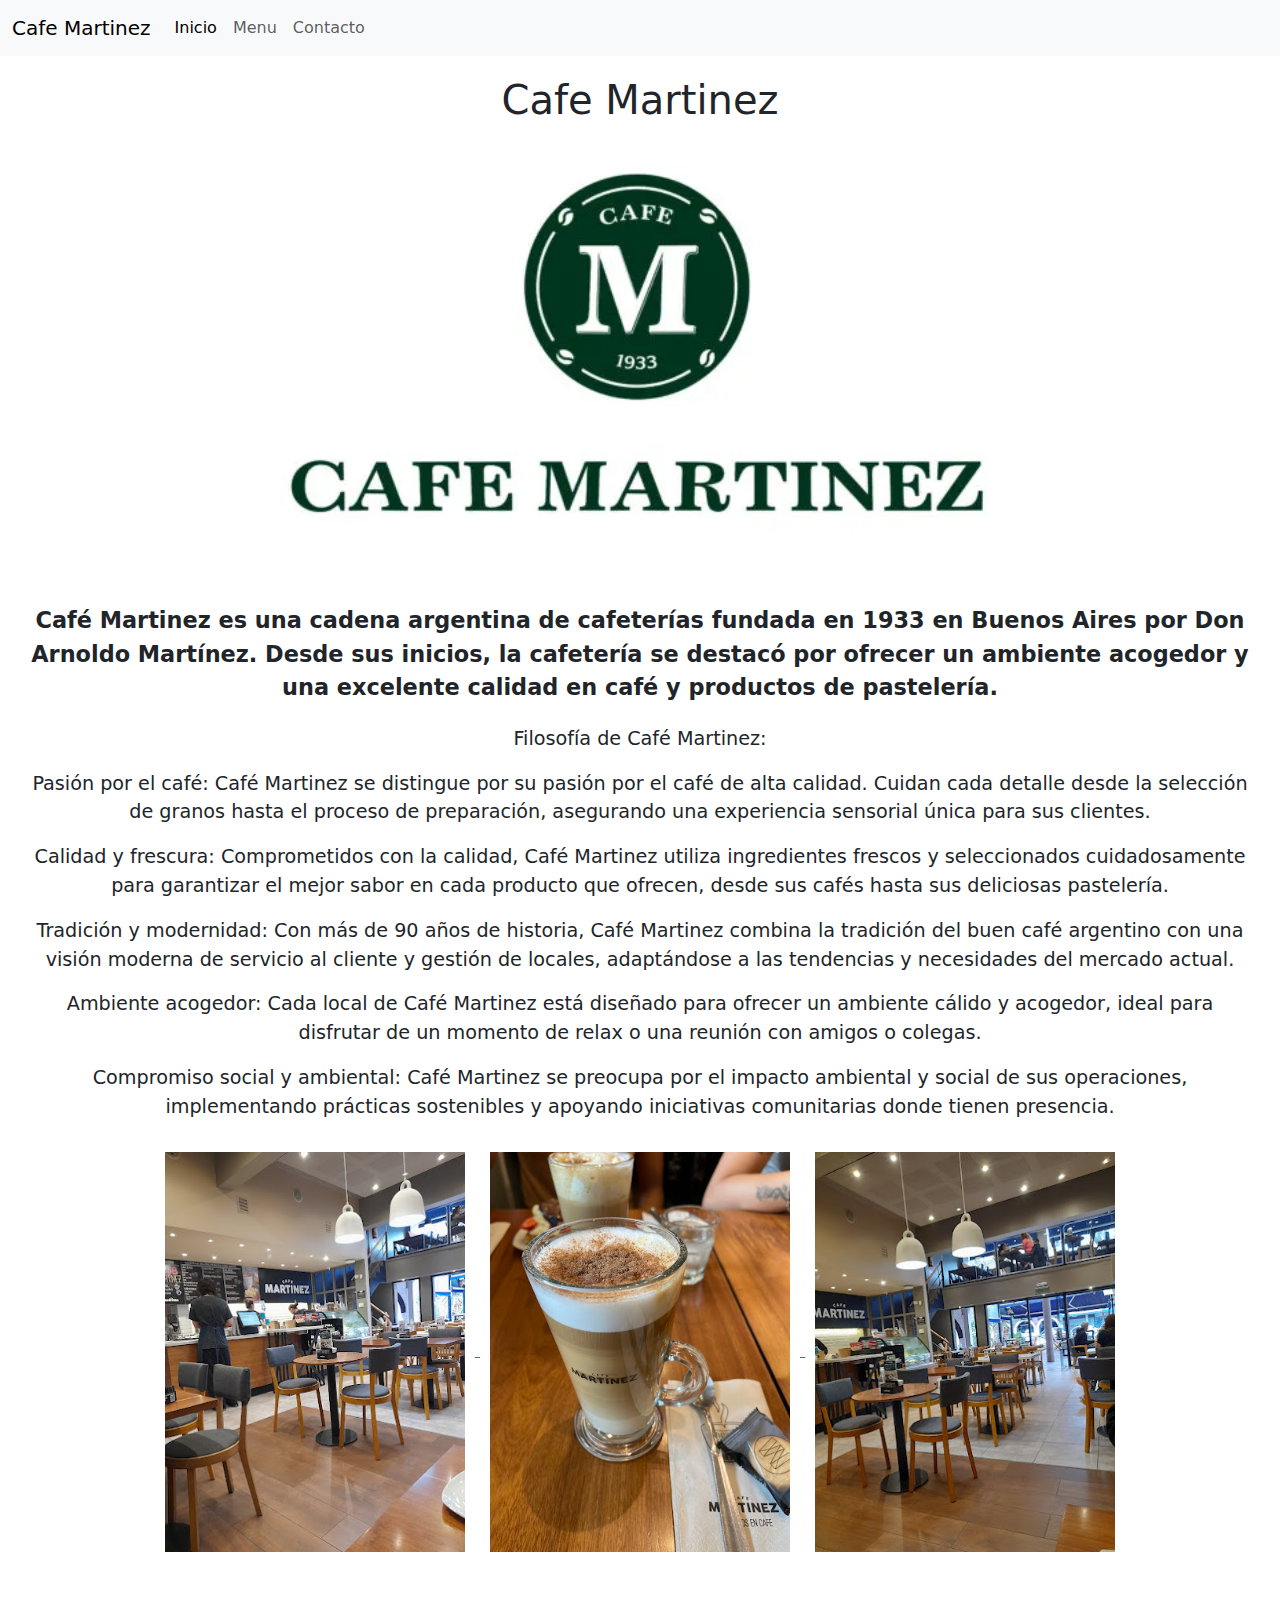
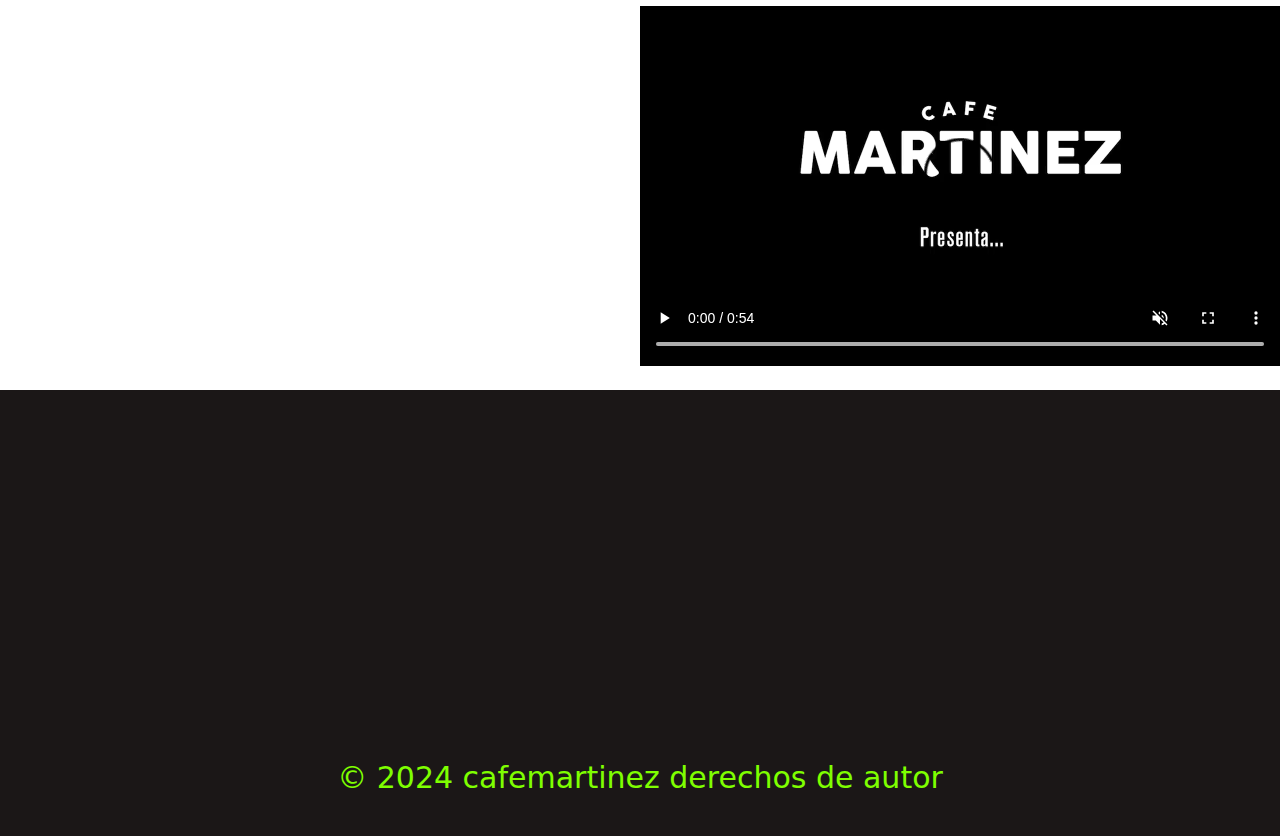
<file: index.html>
<!DOCTYPE html>
<html lang="en">
<head>
    <meta charset="UTF-8">
    <meta name="viewport" content="width=device-width, initial-scale=1.0">
    <title>Cafe Martinez</title>
    <link rel="stylesheet" href="styles.css">
    <link href="https://cdn.jsdelivr.net/npm/bootstrap@5.3.0/dist/css/bootstrap.min.css" rel="stylesheet">
</head>
<body>
    <nav class="navbar navbar-expand-lg bg-body-tertiary">
        <div class="container-fluid">
        <a class="navbar-brand" href="index.html">Cafe Martinez</a>
        <button class="navbar-toggler" type="button" data-bs-toggle="collapse" data-bs-target="#navbarNav" aria-controls="navbarNav" aria-expanded="false" aria-label="Toggle navigation">
        <span class="navbar-toggler-icon"></span>
        </button>
        <div class="collapse navbar-collapse" id="navbarNav">
            <ul class="navbar-nav">
            <li class="nav-item">
                <a class="nav-link active" aria-current="page" href="index.html">Inicio</a>
            </li>
            <li class="nav-item">
                <a class="nav-link" href="menu.html">Menu</a>
            </li>
            <li class="nav-item">
                <a class="nav-link" href="contacto.html">Contacto</a>
            </li>
            </ul>
        </div>
        </div>
    </nav>

    
    <h1 id="titulo">Cafe Martinez</h1>
    <div class="principal">
    <img src="/imagenes/logo2.png" id="imagen1" alt="Logo Cafe martinez">
    <p id="parrafo1"><b>Café Martinez es una cadena argentina de cafeterías fundada en 1933 en Buenos Aires por Don Arnoldo Martínez. Desde sus inicios, la cafetería se destacó por ofrecer un ambiente acogedor y una excelente calidad en café y productos de pastelería.</b></p>
    <div id="parrafoCafe">
    <p>Filosofía de Café Martinez:</p>
        <p>Pasión por el café: Café Martinez se distingue por su pasión por el café de alta calidad. Cuidan cada detalle desde la selección de granos hasta el proceso de preparación, asegurando una experiencia sensorial única para sus clientes.</p>
        
        <p>Calidad y frescura: Comprometidos con la calidad, Café Martinez utiliza ingredientes frescos y seleccionados cuidadosamente para garantizar el mejor sabor en cada producto que ofrecen, desde sus cafés hasta sus deliciosas pastelería.</p>
        
        <p>Tradición y modernidad: Con más de 90 años de historia, Café Martinez combina la tradición del buen café argentino con una visión moderna de servicio al cliente y gestión de locales, adaptándose a las tendencias y necesidades del mercado actual.</p>
        
        <p>Ambiente acogedor: Cada local de Café Martinez está diseñado para ofrecer un ambiente cálido y acogedor, ideal para disfrutar de un momento de relax o una reunión con amigos o colegas.</p>
        
        <p>Compromiso social y ambiental: Café Martinez se preocupa por el impacto ambiental y social de sus operaciones, implementando prácticas sostenibles y apoyando iniciativas comunitarias donde tienen presencia.</p>
    </div>
    </div>
    <div class="imagenesLinks">
    <a href="https://www.youtube.com/watch?v=UKjc68fJh0s">
        <img src="/imagenes/local.jpg" alt="Imagen del interior de un local de Café Martinez con mesas y sillas, decorado en un estilo moderno y acogedor" class="imagenesLink">
    </a>
    <a href="https://www.youtube.com/watch?v=UKjc68fJh0s">
        <img src="/imagenes/cafeFoto.jpg" alt="Cafe" class="imagenesLink">
    </a>
    <a href="https://www.youtube.com/shorts/Oy9INxVx684">
        <img src="/imagenes/local2.jpg" alt="Local cafe martinez" class="imagenesLink">
    </a>
    </div>
    <br>
    <div id="videos">
    <iframe id="video1" width="640" height="360" src="https://www.youtube.com/embed/4qfrAhlrjRw?start=50" title="Cafe Martinez Intro" frameborder="0" allow="accelerometer; autoplay; clipboard-write; encrypted-media; gyroscope; picture-in-picture" allowfullscreen></iframe>

    
    <video width="640" height="360" controls autoplay loop muted>
        <source src="/videos/A las cápsulas compatibles les llegó el espresso perfecto.mp4" type="video/mp4">
        Tu navegador no soporta el elemento de video.
    </video>
    </div>
    <br>
    
    <div id="mapa">
        
        <iframe src="https://www.google.com/maps/embed?pb=!1m18!1m12!1m3!1d3284.046373258172!2d-58.59483532341778!3d-34.602988857461234!2m3!1f0!2f0!3f0!3m2!1i1024!2i768!4f13.1!3m3!1m2!1s0x95bcb8517d3791bf%3A0xc253d0dfde60e7!2zQ2Fmw6kgTWFydMOtbmV6!5e0!3m2!1ses-419!2sar!4v1723489607103!5m2!1ses-419!2sar" width="400" height="250" style="border:0;" allowfullscreen="" loading="lazy" referrerpolicy="no-referrer-when-downgrade"></iframe>
        <br>
        <p>© 2024 cafemartinez derechos de autor</p>
    </div>

    <script src="https://cdn.jsdelivr.net/npm/@popperjs/core@2.11.8/dist/umd/popper.min.js" integrity="sha384-I7E8VVD/ismYTF4hNIPjVp/Zjvgyol6VFvRkX/vR+Vc4jQkC+hVqc2pM8ODewa9r" crossorigin="anonymous"></script>
    <script src="https://cdn.jsdelivr.net/npm/bootstrap@5.3.3/dist/js/bootstrap.min.js" integrity="sha384-0pUGZvbkm6XF6gxjEnlmuGrJXVbNuzT9qBBavbLwCsOGabYfZo0T0to5eqruptLy" crossorigin="anonymous"></script>
</body>
</html>
</file>
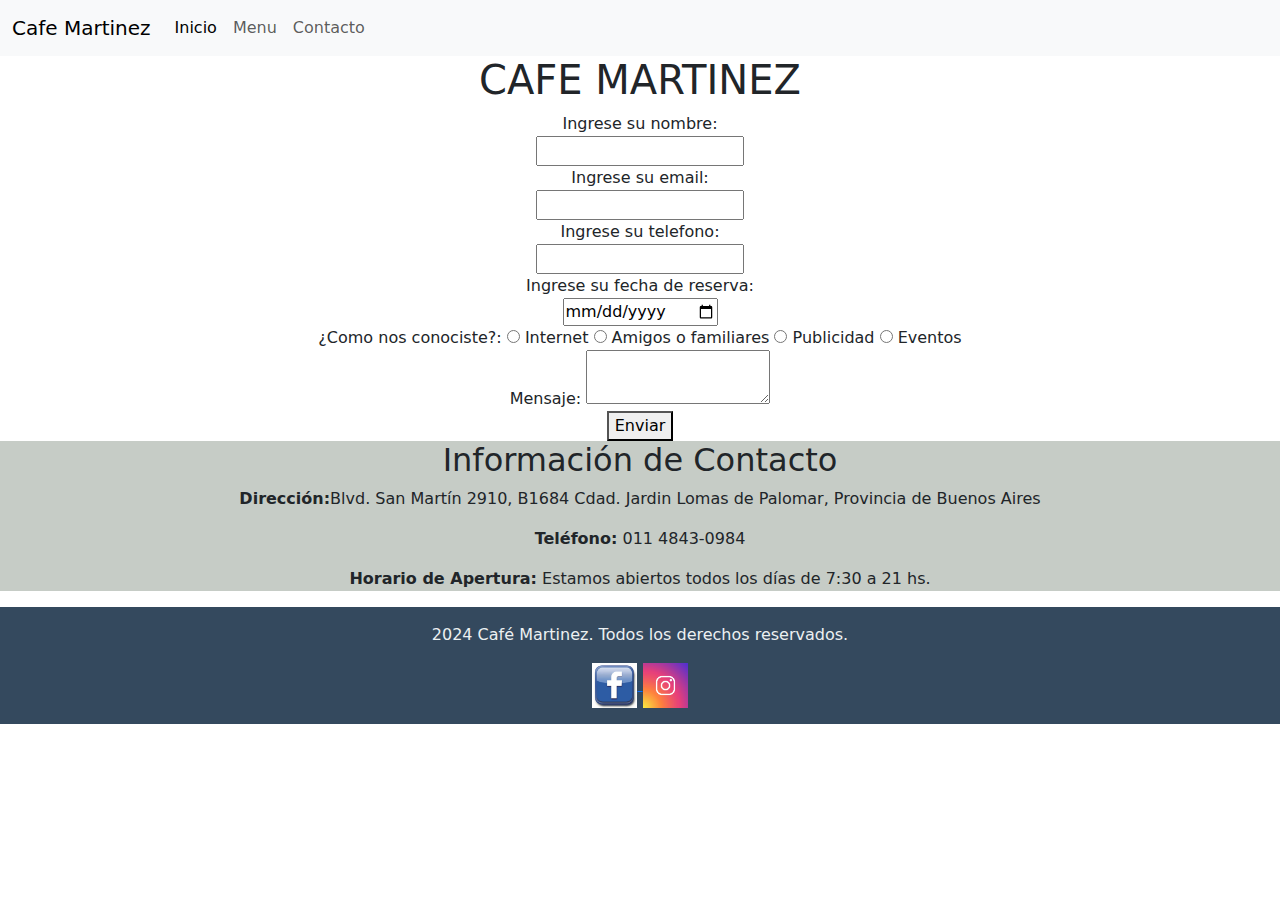
<file: contacto.html>
<!DOCTYPE html>
<html lang="en">
<head>
    <meta charset="UTF-8">
    <meta name="viewport" content="width=device-width, initial-scale=1.0">
    <title>Contacto</title>
    <link rel="stylesheet" href="stylescontacto.css">
    <link href="https://cdn.jsdelivr.net/npm/bootstrap@5.3.0/dist/css/bootstrap.min.css" rel="stylesheet">
    </head>
<body>
    <nav class="navbar navbar-expand-lg bg-body-tertiary">
        <div class="container-fluid">
        <a class="navbar-brand" href="index.html">Cafe Martinez</a>
        <button class="navbar-toggler" type="button" data-bs-toggle="collapse" data-bs-target="#navbarNav" aria-controls="navbarNav" aria-expanded="false" aria-label="Toggle navigation">
        <span class="navbar-toggler-icon"></span>
        </button>
        <div class="collapse navbar-collapse" id="navbarNav">
            <ul class="navbar-nav">
            <li class="nav-item">
                <a class="nav-link active" aria-current="page" href="index.html">Inicio</a>
            </li>
            <li class="nav-item">
                <a class="nav-link" href="menu.html">Menu</a>
            </li>
            <li class="nav-item">
                <a class="nav-link" href="contacto.html">Contacto</a>
            </li>
            </ul>
        </div>
        </div>
    </nav>



    <header class="encabezado">
    <div class="titulo">
        <h1>CAFE MARTINEZ</h1>
    </div>
</header>

    <div class="cuestionario">
    <label for="nombre">Ingrese su nombre:</label>
    <br>
    <input type="text">
    <br>
    <label for="email">Ingrese su email:</label>
    <br>
    <input type="email">
    <br>
    <label for="telefono">Ingrese su telefono:</label>
    <br>
    <input type="text">
    <br>
    <label for="text">Ingrese su fecha de reserva:</label>
    <br>
    <input type="date">
    <br>
    <label for="text">¿Como nos conociste?:</label>
    <input type="radio">
    <label for="Internet">Internet</label>
    <input type="radio">
    <label for="amigos o Familiares">Amigos o familiares</label>
    <input type="radio">
    <label for="Publicidad">Publicidad</label>
    <input type="radio">
    <label for="Eventos">Eventos</label>
    
    <div id="Mensaje">
        <label for="message">Mensaje:</label>
        <textarea id="message" name="message" required></textarea>
    </div>
    <button type="button">Enviar</button>
</div>
<div class="info">
    <h2>Información de Contacto</h2>
        <p><strong>Dirección:</strong>Blvd. San Martín 2910, B1684 Cdad. Jardin Lomas de Palomar, Provincia de Buenos Aires</p>
        <p><strong>Teléfono:</strong> 011 4843-0984</p>
        <p><strong>Horario de Apertura:</strong> Estamos abiertos todos los días de 7:30 a 21 hs.</p>
</div>
<footer class="piedepagina">
    <p>2024 Café Martinez. Todos los derechos reservados.</p>
    <div class="logos">
        <a href="https://www.facebook.com/CafeMartinezSitioOficial?locale=es_LA" target="_blank" aria-label="Facebook">
        <img src="/imagenes/cuadrado-azul-logotipo-facebook_1148384-182152.png" alt="Logo Facebook">
        </a>
        <a href="https://www.instagram.com/cafemartinezoficial/" target="_blank" aria-label="Instagram">
        <img src="/imagenes/logotipo-instagram.png" alt="Logo Instagran">
        </a>
    
    
    </div>
</footer>
    <script src="https://cdn.jsdelivr.net/npm/@popperjs/core@2.11.8/dist/umd/popper.min.js" integrity="sha384-I7E8VVD/ismYTF4hNIPjVp/Zjvgyol6VFvRkX/vR+Vc4jQkC+hVqc2pM8ODewa9r" crossorigin="anonymous"></script>
    <script src="https://cdn.jsdelivr.net/npm/bootstrap@5.3.3/dist/js/bootstrap.min.js" integrity="sha384-0pUGZvbkm6XF6gxjEnlmuGrJXVbNuzT9qBBavbLwCsOGabYfZo0T0to5eqruptLy" crossorigin="anonymous"></script>
</body>
</html>
</file>
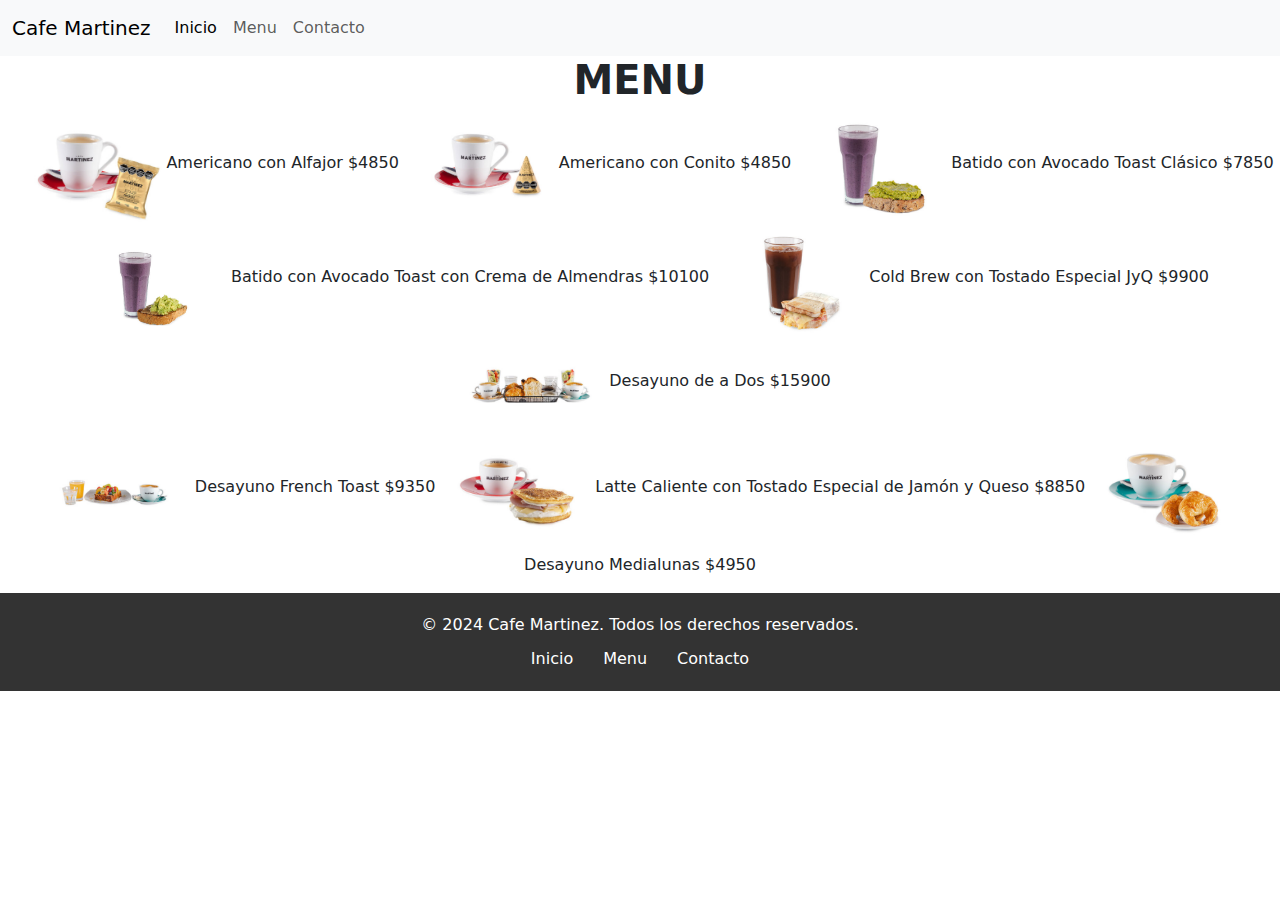
<file: menu.html>
<!DOCTYPE html>
<html lang="en">
<head>
    <meta charset="UTF-8">
    <meta name="viewport" content="width=device-width, initial-scale=1.0">
    <title>Menu</title>
    <link rel="stylesheet" href="stylesmenu.css">
    <link href="https://cdn.jsdelivr.net/npm/bootstrap@5.3.0/dist/css/bootstrap.min.css" rel="stylesheet">
</head>
<body>
    <nav class="navbar navbar-expand-lg bg-body-tertiary">
        <div class="container-fluid">
        <a class="navbar-brand" href="index.html">Cafe Martinez</a>
        <button class="navbar-toggler" type="button" data-bs-toggle="collapse" data-bs-target="#navbarNav" aria-controls="navbarNav" aria-expanded="false" aria-label="Toggle navigation">
        <span class="navbar-toggler-icon"></span>
        </button>
        <div class="collapse navbar-collapse" id="navbarNav">
            <ul class="navbar-nav">
            <li class="nav-item">
                <a class="nav-link active" aria-current="page" href="index.html">Inicio</a>
            </li>
            <li class="nav-item">
                <a class="nav-link" href="menu.html">Menu</a>
            </li>
            <li class="nav-item">
                <a class="nav-link" href="contacto.html">Contacto</a>
            </li>
            </ul>
        </div>
        </div>
    </nav>


    <h1><b>MENU</b></h1>
    <div class="divuno">
        <img src="/imagenes/Captura de pantalla 2024-08-13 011448.png" alt="Americano con Alfajor">
        <p>Americano con Alfajor  $4850</p>
        <img src="/imagenes/Captura de pantalla 2024-08-13 011455.png" alt="Americano con Conito">
        <p>Americano con Conito   $4850</p>
        <img src="/imagenes/Captura de pantalla 2024-08-13 011502.png" alt="Batido con Avocado Toast Clásico">
        <p>Batido con Avocado Toast Clásico   $7850</p>
    </div>
    <div class="divuno">
        <img src="/imagenes/Captura de pantalla 2024-08-13 011508.png" alt="Batido con Avocado Toast con Crema de Almendras">
        <p>Batido con Avocado Toast con Crema de Almendras   $10100</p>
        <img src="/imagenes/Captura de pantalla 2024-08-13 011523.png" alt="Cold Brew con Tostado Especial JyQ">
        <p>Cold Brew con Tostado Especial JyQ   $9900</p>
        <img src="/imagenes/Captura de pantalla 2024-08-13 011530.png" alt="Desayuno de a Dos">
        <p>Desayuno de a Dos   $15900</p>
    </div>
    <div class="divuno">
        <img src="/imagenes/Captura de pantalla 2024-08-13 011534.png" alt="Desayuno French Toast">
        <p>Desayuno French Toast   $9350</p>
        <img src="/imagenes/Captura de pantalla 2024-08-13 011542.png" alt="Latte Caliente con Tostado Especial de Jamón y Queso">
        <p>Latte Caliente con Tostado Especial de Jamón y Queso   $8850</p>
        <img src="/imagenes/Captura de pantalla 2024-08-13 011548.png" alt="Desayuno Medialunas">
        <p>Desayuno Medialunas   $4950</p>
    </div>
    <footer class="footer">
        <p>&copy; 2024 Cafe Martinez. Todos los derechos reservados.</p>
        <nav>
            <ul>
                <li><a href="index.html">Inicio</a></li>
                <li><a href="menu.html">Menu</a></li>
                <li><a href="contacto.html">Contacto</a></li>
            </ul>
        </nav>
    </footer>
    
    <script src="https://cdn.jsdelivr.net/npm/@popperjs/core@2.11.8/dist/umd/popper.min.js" integrity="sha384-I7E8VVD/ismYTF4hNIPjVp/Zjvgyol6VFvRkX/vR+Vc4jQkC+hVqc2pM8ODewa9r" crossorigin="anonymous"></script>
    <script src="https://cdn.jsdelivr.net/npm/bootstrap@5.3.3/dist/js/bootstrap.min.js" integrity="sha384-0pUGZvbkm6XF6gxjEnlmuGrJXVbNuzT9qBBavbLwCsOGabYfZo0T0to5eqruptLy" crossorigin="anonymous"></script>
</body>
</html>
</file>
<file: styles.css>
body {
    margin: 0;
    font-family: Arial, sans-serif;
}


.container {
    padding: 0 15px;
    box-sizing: border-box;
}


#titulo {
    text-align: center;
    margin: 20px 0;
}

.principal {
    text-align: center;
    padding: 0 10px;
}

#imagen1 {
    width: 100%; 
    max-width: 800px; 
    height: auto; 
}

#parrafo1 {
    font-size: 1.4rem; 
    margin: 20px;
}

#parrafoCafe {
    font-size: 1.2rem; 
    margin: 20px;
}

.imagenesLinks {
    text-align: center;
    margin: 20px 0;
}

.imagenesLinks img {
    width: 100%; 
    max-width: 300px;
    height: auto; 
    margin: 10px;
}

#video1 {
    display: block;
    margin: 20px auto;
    max-width: 100%;
    height: auto; 
}

#videos {
    display: flex;
    flex-wrap: wrap; 
    justify-content: space-evenly;
    gap: 0px;
}

#videos iframe, #videos video {
    width: 100%; 
    max-width: 640px; 
    height: auto; 
}

#mapa {
    display: flex;
    flex-direction: column; 
    align-items: center; 
    background-color: rgb(27, 23, 23);
    color: chartreuse;
    font-size: 1.875rem; 
    padding: 20px;
    box-sizing: border-box; 
}

#mapa iframe {
    width: 100%; 
    max-width: 100%; 
    height: 300px; 
}

@media (max-width: 768px) {
    #parrafo1, #parrafoCafe {
        font-size: 1.2rem; 
    }

    #mapa {
        font-size: 1.5rem; 
    }

    .imagenesLinks img {
        max-width: 100%; 
    }

    #videos {
        flex-direction: column; 
    }
}

@media (max-width: 480px) {
    #parrafo1, #parrafoCafe {
        font-size: 1rem; 
    }

    #mapa {
        font-size: 1.2rem; 
    }
}
</file>
<file: stylescontacto.css>
.titulo{
    width: 100%;
    height: auto;
    text-align: center;
    display: block;
}

.cuestionario{
    text-align: center;
}

.info{
    text-align: center;
    background-color: rgb(198, 204, 198);
}

.piedepagina{
    text-align: center;
    background-color:#34495E;
    color: #ECF0F1;
    padding-top: 1rem; 
    padding-bottom:1rem;
}

.logos img{
    height: 45px;
    width: 45px;
}
</file>
<file: stylesmenu.css>
h1{
    text-align: center;
    
}
.divuno{
    display: flex;
    height: auto;
    flex-direction: row;
    flex-wrap: wrap;
    justify-content: center;
    align-items: center;
    align-content: center;
    
}

.divuno img{
    width: 160px;
    height: auto;
    justify-content: center ;
}

body {
    margin: 0;
    padding: 0;
    min-height: 100vh; 
    display: flex;
    flex-direction: column; 
}

.content {
    flex: 1; 
}

.footer {
    background-color: #333; 
    color: white; 
    text-align: center; 
    padding: 20px; 
    width: 100%; 
}

.footer p {
    margin: 0;
}

.footer nav ul {
    list-style: none; 
    padding: 0;
    margin: 10px 0 0 0;
    display: flex; 
    justify-content: center; 
}

.footer nav ul li {
    margin: 0 15px; 
}

.footer nav ul li a {
    color: white;
    text-decoration: none; 
}

.footer nav ul li a:hover {
    text-decoration: underline; 
}

@media (max-width:1068px){
    .divuno{
        display: flex;
        height: auto;
        flex-direction: column;
        flex-wrap: wrap;
        align-items: center;
        align-content: center;
    }
}
</file>
